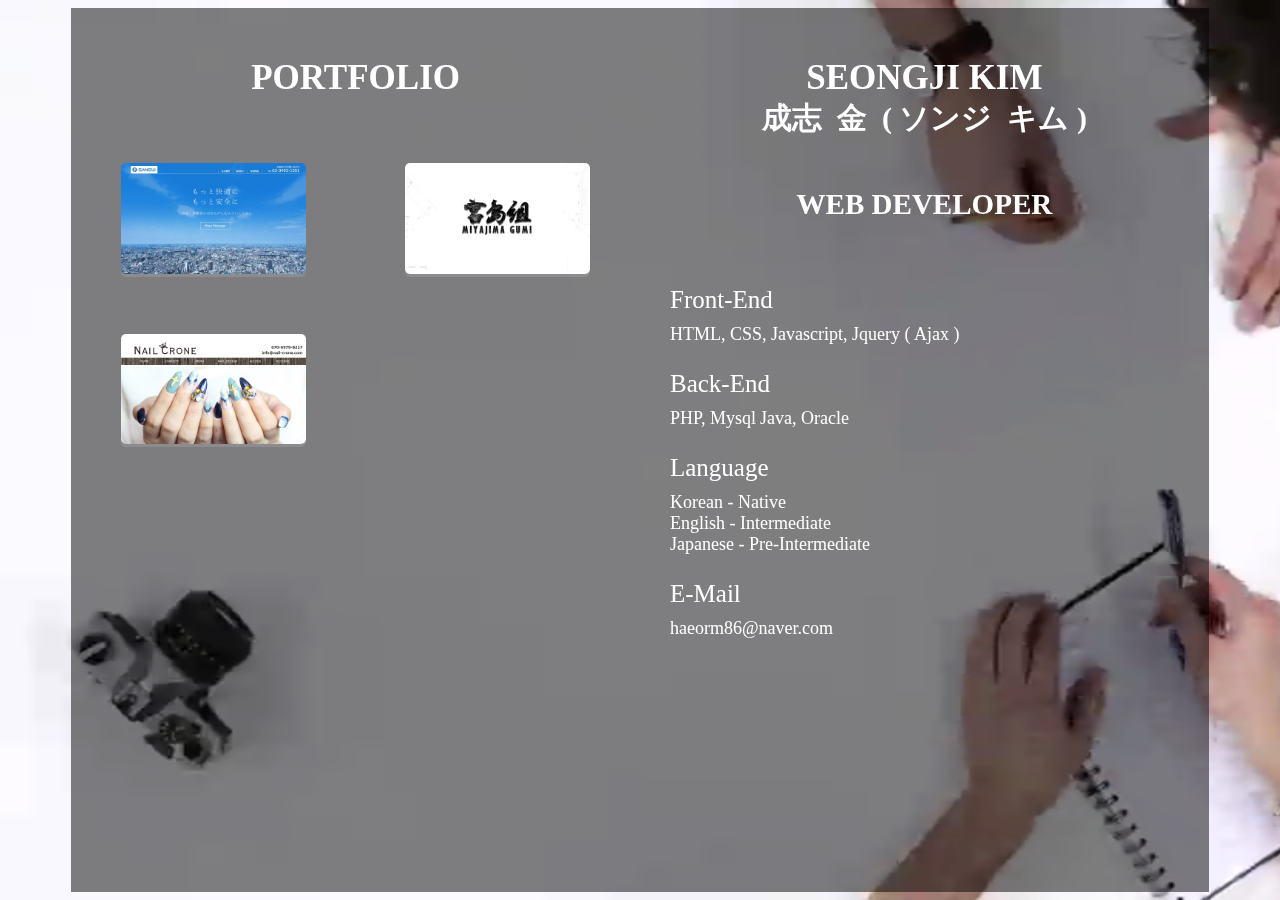
<file: index.html>
<head>
  <meta charset="UTF-8">
  <link rel="stylesheet" type="text/css" href="./css/basic.css">

</head>

<body>

	
	
	<div class ="content">
	 
	    <video id="video" preload="auto" autoplay="true" loop="loop" muted="muted">
			<source  src = "./contents/bg_movie.mp4" type = "video/mp4">
		</video>

		<div class="wrap">
		
		<div class="left">
			
			<div class="l_inner_content">
				<div  id="name">PORTFOLIO</div>
				
				<div class="wrap_cont" id="port_margin">
				
					<div class="port_cont">
						<a href="https://haeorm86.github.io/sangu/index.html">
							<img class="image" src="./images/sangu.jpg">
						</a>	
					</div>

					<div class="port_cont">
						<a href="https://haeorm86.github.io/miyajima/index.html">
							<img class="image" src="./images/miyajima.jpg">
						</a>
					</div>
					<!--2-->
					
					<div class="port_cont_wrap">
					
					<div class="port_cont">
						<a href="https://haeorm86.github.io/nailshop/index.html">
							<img class="image" src="./images/nail.jpg"> 
						</a>	
					</div>

					</div> <!-- port_cont_wrap -->


				</div>


			</div>

		</div> <!-- left -->

		<div class="right">
			<div class="r_inner_content">      
				
				<div class="wrap_cont">
				<div id="name">
					<span>SEONGJI KIM</span><br>
					<span class="font_30">成志&nbsp;&nbsp;金&nbsp;&nbsp;( ソンジ&nbsp;&nbsp;キム ) </span><br>
					<h5>WEB DEVELOPER</h5>

				</div>

                 <div id="profile">
					<!--<div class="title">Experience</div>
						<span class="profile_content">1 year 3 months</span>
					-->
					<div class="title">Front-End</div>
						<span class="profile_content">HTML, CSS, Javascript, Jquery ( Ajax )</span>
					<div class="title">Back-End</div>
						<span class="profile_content">PHP, Mysql</span>
						<span class="profile_content">Java, Oracle</span>
					<div class="title">Language</div>
						<span class="profile_content">Korean - Native</span><br>
						<span class="profile_content">English - Intermediate</span><br>
						<span class="profile_content">Japanese - Pre-Intermediate</span>
					<div class="title">E-Mail</div>
						<span class="profile_content">haeorm86@naver.com</span><br>
				 </div>
		
				</div> <!-- wrap_cont -->
		  	 </div> <!-- r_inner_content -->
         </div> <!-- right -->
	
	</div> <!-- wrap -->

	</div> <!-- content -->


</body>
<!--
<ul id="menu">
  <li><a href="./nailshop/index.html">Nailshop</a></li>
  <li><a href="./sangu/index.html">Sangu</a></li>
  <li><a href="#">+++</a></li>
  <li><a href="#">+++</a></li>
</ul>
-->
</file>
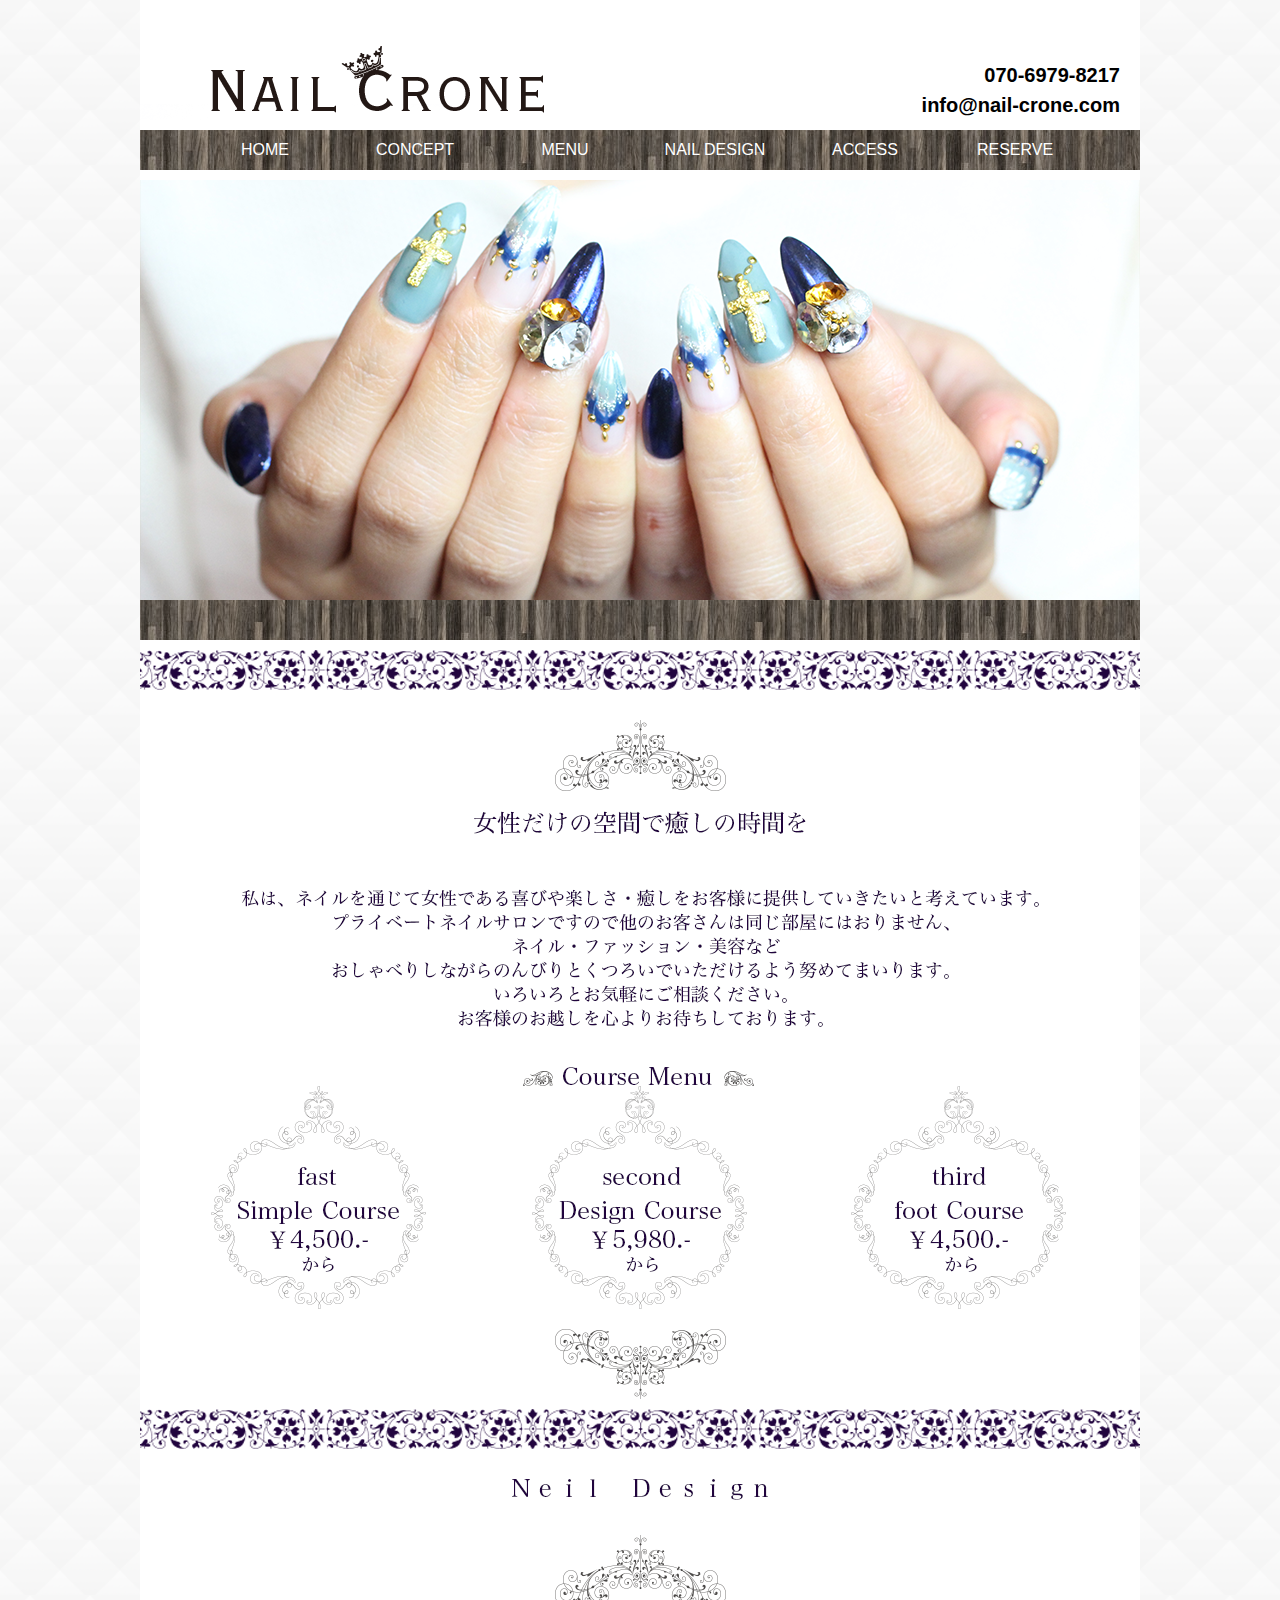
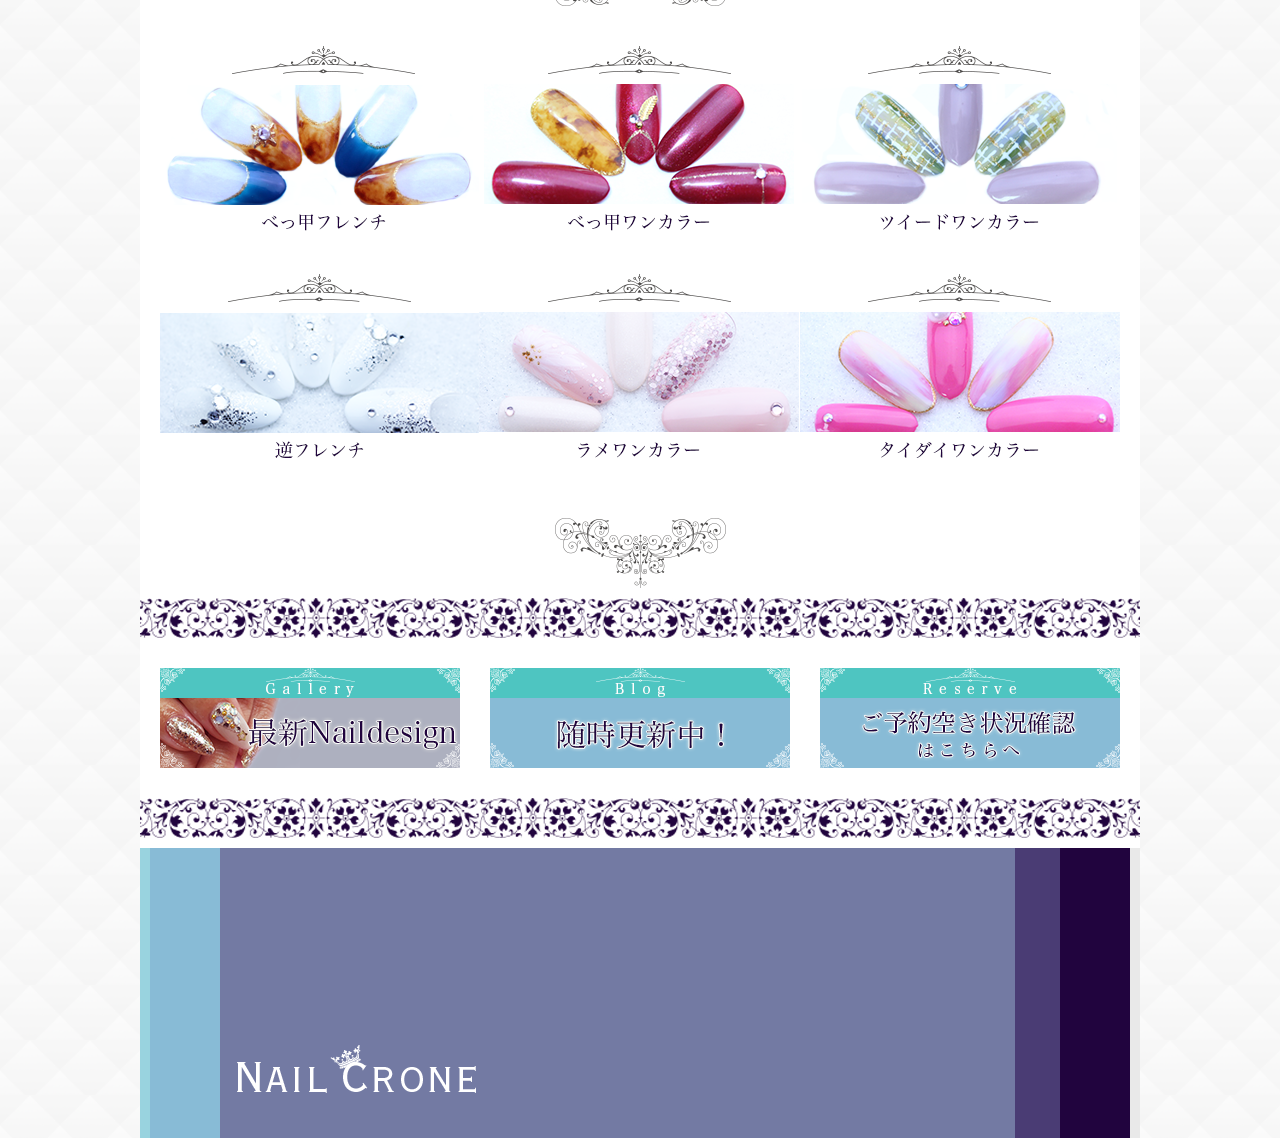
<file: nailshop/index.html>
<html>
<script src="https://code.jquery.com/jquery-3.2.1.min.js"></script>

<script type="text/javascript">
     
	  $(document).ready(function(){
         $("#header").load("header.html")
         $("#footer").load("footer.html")
      
	  });

</script>    


<div id="header"></div>

<div id="main_img">
  <img src="./images/index/main.png" alt="トップ画像">
</div>
<!-- main_img -->
<div id="bg_wood"></div>

<div id="wrapper">
  <img class="line" src="./images/index/line.png" alt="横線">
  <img class="center mt20" src="./images/index/illust1_top.png" alt="かざり">
  <img class="center mt20" src="./images/index/text.png" alt="コンセプト">

    <div id="course_menu" class="clearfix">
      <img class="center mt20" src="./images/index/course_menu_title.png" alt="コースメニュー">
      <a href="/"><img src="./images/index/course1.png" alt="コース1"></a>
      <a href="/"><img src="./images/index/course2.png" alt="コース2"></a>
      <a href="/"><img src="./images/index/course3.png" alt="コース3"></a>
    </div><!-- course_menu -->

  <img class="center mt20" src="./images/index/illust1_bottom.png" alt="かざり">
  <img class="line" src="./images/index/line.png" alt="横線">
  <img class="center mt20" src="./images/index/design_title.png" alt="NAIL DESIGN">
  <img class="center mt20" src="./images/index/illust1_top.png" alt="かざり">

  <div id="nail_design" class="clearfix">
    <img src="./images/index/design1.png" alt="ネイルデザイン">
    <img src="./images/index/design2.png" alt="ネイルデザイン">
    <img src="./images/index/design3.png" alt="ネイルデザイン">
    <img src="./images/index/design4.png" alt="ネイルデザイン">
    <img src="./images/index/design5.png" alt="ネイルデザイン">
    <img src="./images/index/design6.png" alt="ネイルデザイン">
  </div><!-- design -->

  <img class="center mt20" src="./images/index/illust1_bottom.png" alt="かざり">
  <img class="line" src="./images/index/line.png" alt="横線">

  <div id="about" class="clearfix">
    <a href="#"><img src="./images/index/about1.png" alt="最新ネイルデザイン"></a>
    <a href="#"><img src="./images/index/about2.png" alt="ブログ"></a>
    <a href="course.html"><img src="./images/index/about3.png" alt="空き状況"></a>
  </div><!-- about -->

  <img class="line" src="./images/index/line.png" alt="横線">

</div>


<div id="footer"></div>
</html>
</file>
<file: css/basic.css>
#video { 
  	margin: 0;
    padding: 0;
    z-index: 0;
    position: absolute;
    bottom: 0;
    left: 0;
    min-width: 100%;
    min-height: 100%;
}

.content {
	display: block;
    top: 0;
    left: 0;
    width: 100%;
    height: 100%;
    overflow: hidden;
}

.right {
    width: 45%;
    height: 100%;
    float: left;

}

.left{
	width: 45%;
	margin-left: 5%;
	height: 100%;
    float: left;
}

.wrap {
	width: 100%;
    height: 100%;
    position: relative;
	display: block;
    color: #fff;
    overflow: hidden;
}

.l_inner_content {
    width: 100%;
    height: 100%;
    transition: all 0.5s linear;
	background-color: rgba(0,0,0,0.5);
}

.l_inner_content:hover{
    transform: scale(0.99);
    background-color: rgba(0,0,0,0.8);
}

.r_inner_content {
	width: 100%;
    height: 100%;
    background-color: rgba(0,0,0,0.5);
    transition: all 0.5s linear;
}

.r_inner_content:hover{
    transform: scale(0.99);
    background-color: rgba(0,0,0,0.8);
}

#name {
	font-size: 35px;
	font-weight : bold;
	text-align: center;
	padding-top: 50px;
}

.wrap_cont {
	/*padding-left: 30px;*/
	width: 100%;
}

.port_cont {
	width: 50%;
	float:left;
	text-align:center;
}

#port_margin {
	margin-top: 65px;
	padding-left: 0px !important;
}

.port_cont_wrap {
	margin-top: 60px;
	display: inline-block;
}

#profile{ 
	padding-left: 30px;
	margin-top: 65px;
}

.title {
	font-size: 25px;
	margin: 25px 0px 10px 0px;
}

.profile_content {
	font-size: 18px;
}

.image {
	width: 65%;
	border-radius: 5px;
	box-shadow: 0px 3px 0px rgba(200, 200, 200, 0.2);
}

.image:hover {
    transform: scale(1.05);;
    background-color: rgba(0,0,0,0.8);
}

.font_30 {
	font-size: 30px;
}
</file>
